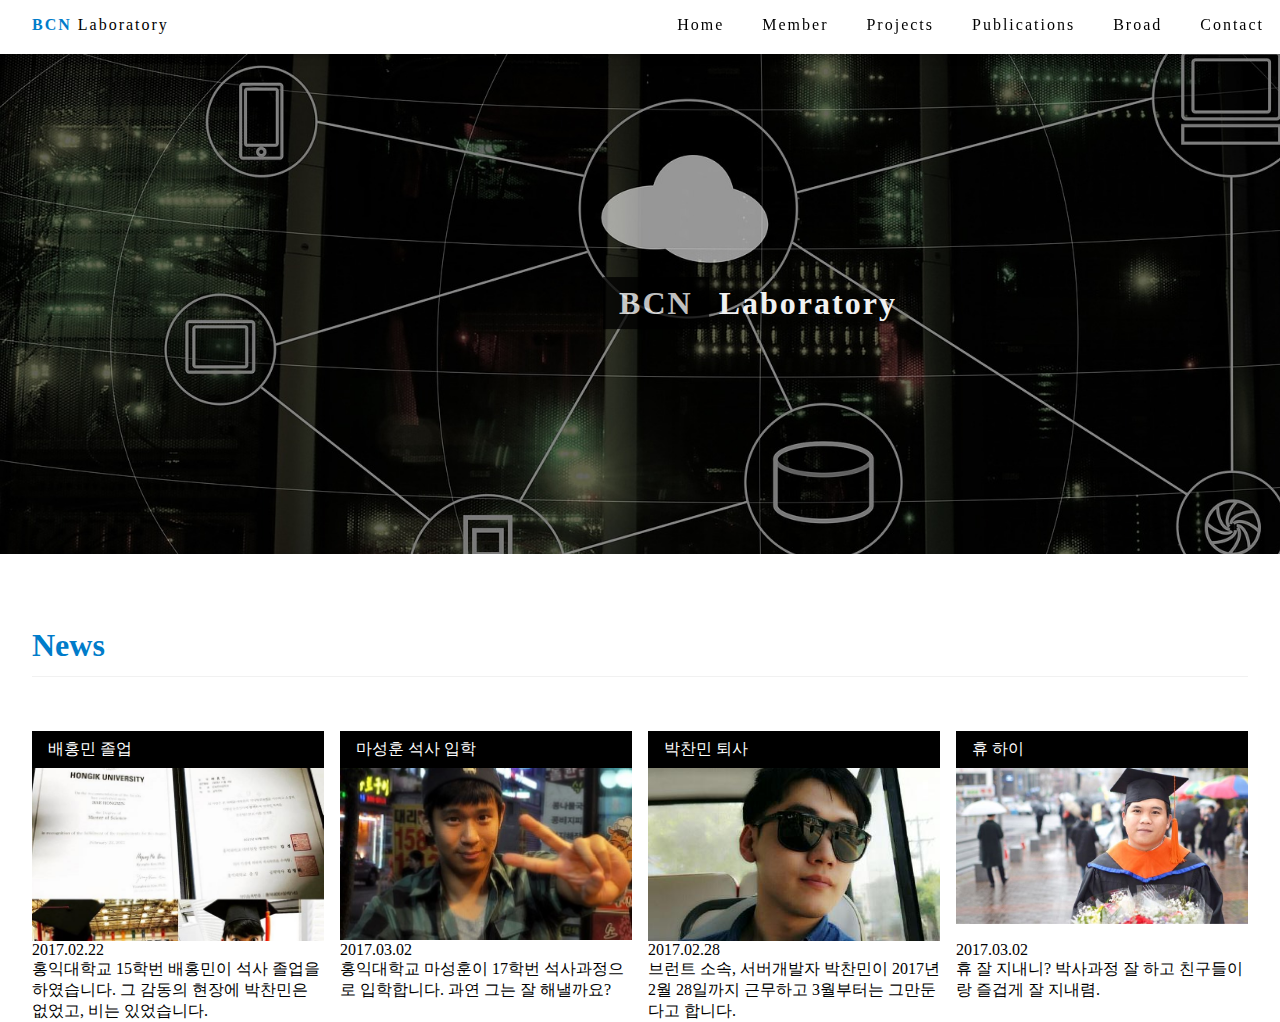
<file: bcn.homepage/WebContent/index.html>
<!DOCTYPE html>
<html lang="ko">
<head>
  <title>Broadband Convergence Network Laboratory</title>
  <meta charset="utf-8">
  <meta name="viewport" content="width=device-width, initial-scale=1">
  <link rel="stylesheet" href="res/css/bcnstyle.css">
</head>
<body>
  <!-- Navbar (sit on top) -->
  <div class="bcn-top">
    <div class="bcn-bar bcn-white bcn-wide bcn-padding-8 bcn-card-2">
      <a href="#home" class="bcn-margin-left bcn-bar-item bcn-button"><b class="text-color-blue">BCN</b> Laboratory</a>
      <!-- Float links to the right. Hide them on small screens -->
      <div class="bcn-right">
        <div class="bcn-has-submenu">
          <a href="#home" class="bcn-bar-item bcn-button">Home</a>
        </div>
        <div class="bcn-has-submenu">
          <a href="#member" class="bcn-bar-item bcn-button">Member</a>
          <div class="bcn-submenu-content">
            <li class="bcn-submenu-item">Professor</li>
            <li class="bcn-submenu-item">Students</li>
            <li class="bcn-submenu-item">Alumini</li>
          </div>
        </div>
        <div class="bcn-has-submenu">
          <a href="#projects" class="bcn-bar-item bcn-button">Projects</a>
        </div>
        <div class="bcn-has-submenu">
          <a href="#publications" class="bcn-bar-item bcn-button">Publications</a>
          <div class="bcn-submenu-content">
            <li class="bcn-submenu-item">Journal</li>
              <li class="bcn-submenu-item2">SCI/SCIE</li>
              <li class="bcn-submenu-item2">Non-SCI/SCIE</li>
              <li class="bcn-submenu-item2">Domestic</li>
            <li class="bcn-submenu-item">Conference</li>
              <li class="bcn-submenu-item2">International</li>
              <li class="bcn-submenu-item2">Domestic</li>
            <li class="bcn-submenu-item">Patents</li>
            <li class="bcn-submenu-item">Software</li>
          </div>
        </div>
        <div class="bcn-has-submenu">
          <a href="#broad" class="bcn-bar-item bcn-button">Broad</a>
          <div class="bcn-submenu-content">
            <li class="bcn-submenu-item">News</li>
            <li class="bcn-submenu-item">Notice</li>
          </div>
        </div>
        <div class="bcn-has-submenu">
          <a href="#contact" class="bcn-bar-item bcn-button bcn-margin-right">Contact</a>
        </div>
      </div>
    </div>
  </div>

  <!-- Header -->
<header class="bcn-display-container bcn-content bcn-wide bcn-header" id="home">
  <img class="bcn-image" src="res/img/main_img_01.jpg" alt="Laboratory" width="1500" height="400">
  <div class="bcn-display-middle bcn-center">
    <h1 class="bcn-text-white"><span class="bcn-padding bcn-back-black bcn-opacity-min"><b>BCN</b></span> <span class="bcn-text-light-gray">Laboratory</span></h1>
  </div>
</header>

<!-- Page content -->
<div class="bcn-content bcn-padding bcn-content">

  <!-- Project Section -->
  <div class="bcn-container bcn-padding-32" id="news">
    <h1 class="bcn-border-bottom bcn-padding-12 text-color-blue"><b>News</b></h1>
  </div>

  <div class="bcn-row-padding">
    <div class="bcn-col l3 m6 bcn-margin-bottom">
      <div class="bcn-display-container">
        <div class="bcn-display-topleft bcn-padding bcn-back-black">배홍민 졸업</div>
        <div class="bcn-news-container"><img class="main-news-img" src="res/img/hongmin_graduate.JPG" alt="news1"></div>
        <div>2017.02.22</div>
        <div>홍익대학교 15학번 배홍민이 석사 졸업을 하였습니다. 그 감동의 현장에 박찬민은 없었고, 비는 있었습니다.</div>
      </div>
    </div>
    <div class="bcn-col l3 m6 bcn-margin-bottom">
      <div class="bcn-display-container">
        <div class="bcn-display-topleft bcn-padding bcn-back-black">마성훈 석사 입학</div>
        <div class="bcn-news-container"><img class="main-news-img" src="res/img/sunghoon.jpg" alt="news2"></div>
        <div>2017.03.02</div>
        <div>홍익대학교 마성훈이 17학번 석사과정으로 입학합니다. 과연 그는 잘 해낼까요?</div>
      </div>
    </div>
    <div class="bcn-col l3 m6 bcn-margin-bottom">
      <div class="bcn-display-container">
        <div class="bcn-display-topleft bcn-padding bcn-back-black">박찬민 퇴사</div>
        <div class="bcn-news-container"><img class="main-news-img" src="res/img/pcm.jpg" alt="news3"></div>
        <div>2017.02.28</div>
        <div>브런트 소속, 서버개발자 박찬민이 2017년 2월 28일까지 근무하고 3월부터는 그만둔다고 합니다.</div>
      </div>
    </div>
    <div class="bcn-col l3 m6 bcn-margin-bottom">
      <div class="bcn-display-container">
        <div class="bcn-display-topleft bcn-padding bcn-back-black">휴 하이</div>
        <div class="bcn-news-container"><img class="main-news-img" src="res/img/hieu.jpg" alt="news4"></div>
        <div>2017.03.02</div>
        <div>휴 잘 지내니? 박사과정 잘 하고 친구들이랑 즐겁게 잘 지내렴.</div>
      </div>
    </div>
  </div>
<!-- End page content -->
</div>
</body>
</html>
</file>
<file: bcn.homepage/WebContent/res/css/bcnstyle.css>
*, *:before, *:after {
  box-sizing: inherit;
}

html {
    box-sizing: border-box
}

body {
  margin: 0;
}

.text-color-blue {
  color: #007cca;
}

.bcn-top {
  top: 0;
}

.bcn-top, .bcn-bottom {
  position: fixed;
  width: 100%;
  z-index: 1;
}

.bcn-bar {
  width: 100%;
  /*overflow: hidden;*/
}

.bcn-bar::before, .bcn-bar::after {
  content: "";
  display: table;
  clear: both;
}

.bcn-bar .bcn-bar-item {
  padding: 8px 16px;
  float: left;
  background-color: inherit;
  color: inherit;
  width: auto;
  border: none;
  outline: none;
  display: block;
}

.bcn-button {
  border: none;
  display: inline-block;
  vertical-align: middel;
  padding: 6px 16px;
  outline: 0;
  overflow: hidden;
  text-decoration: none!important;
  color: #fff;
  background-color: #000;
  text-align: center;
  cursor: pointer;
  white-space: nowrap;
}

.bcn-bar .bcn-button {
  background-color: inherit;
  color: inherit;
  white-space: normal;
}

.bcn-bar .bcn-button:hover{
  color: white;
  background-color: rgba(0, 124, 202, 0.5);
}

.bcn-white, .bcn-hover-white:hover {
  color: #000!important;
  background-color: #fff!important;
}

.bcn-wide {
  letter-spacing: 2px;
}

.bcn-has-submenu {
  position: relative;
  display: inline-block;
}

.bcn-submenu-content {
    display: none;
    position: absolute;
    background-color: #fff;
    min-width: 160px;
    box-shadow: 0px 8px 16px 0px rgba(0,0,0,0.2);
    padding: 12px 16px 15px;
    z-index: 1;
    top: 38px;
}

.bcn-submenu-content .bcn-submenu-item {
  list-style: none;
  border-top: 1px solid #efefef;
  padding: 5px 0px 10px 5px;
  font-size: 12px;
}

.bcn-submenu-content .bcn-submenu-item2 {
  list-style: none;
  /*border-bottom: 1px solid #efefef;*/
  padding: 5px 0px 5px 30px;
  font-size: 11px;
}

.bcn-submenu-content .bcn-submenu-item:hover, .bcn-submenu-content .bcn-submenu-item2:hover {
  color: white;
  background-color: rgba(0, 124, 202, 0.5);
}

.bcn-has-submenu:hover .bcn-submenu-content {
  display: block;
}

.bcn-padding {
  padding: 8px 16px!important;
}

.bcn-padding-8 {
  padding-top: 8px !important;
  padding-bottom: 8px !important;
}

.bcn-padding-12 {
  padding-top: 12px !important;
  padding-bottom: 12px !important;
}

.bcn-padding-32 {
  padding-top: 32px !important;
  padding-bottom: 32px !important;
}

.bcn-card-2 {
  box-shadow: 0 2px 4px 0 rgba(0,0,0,0.16),0 2px 10px 0 rgba(0,0,0,0.12)!important;
}

.bcn-margin-left {
  margin-left: 16px!important;
}

.bcn-right {
  float: right!important;
}

.bcn-header {
  width:1500px;
  height: 500px;
  overflow: hidden;
}

.bcn-display-container {
  position: relative;
}

.bcn-content {
  position: relative;
  max-width:1500px;
  top: 54px;
  margin: auto;
}

.bcn-header .bcn-image {
  position: absolute;
  top: 0;
  left: 0;
  right: 0;
  bottom: 0;
  width: 100%;
  height: auto;
  transform: translate(0%,-15%);
}

.bcn-text-light-gray {
  color: #f1f1f1!important;
}

.bcn-display-middle {
  position: absolute;
  top: 50%;
  left: 50%;
  transform: translate(-50%, -50%);
}

.bcn-news-container {
  width: 100%;
  height: 210px;
  overflow: hidden;
}

.main-news-img {
  width:100%;
  height:auto;
  background-color:gray;
}

.bcn-center {
  text-align: center!important;
}

.bcn-text-white {
  color: #fff!important;;
}

.bcn-back-black {
  color: #fff!important;
  background-color: #000!important;
}

.bcn-opacity-min {
  opacity: 0.75;
}

.bcn-container {
  padding: 0.01em 16px;
}

.bcn-border-bottom {
  border-bottom: 1px solid #f1f1f1!important;
}

.bcn-row-padding, .bcn-row-padding>.bcn-col {
  padding: 0 8px;
}

.bcn-col {
  float: left;
  width: 100%;
}

.bcn-margin-bottom {
  margin-bottom: 16px!important;
}

.bcn-news-thums {
  width: 350px;
  height: 220px;
}

.bcn-display-topleft {
  position: absolute;
  top: 0;
  left: 0;
  width: 100%;
  z-index: 1;
}

@media (min-width: 601px){
  .bcn-col.m6 {
    width: 49.99999%;
  }
}

@media (min-width: 993px){
  .bcn-col.l3 {
    width: 24.99999%;
  }
}
</file>
